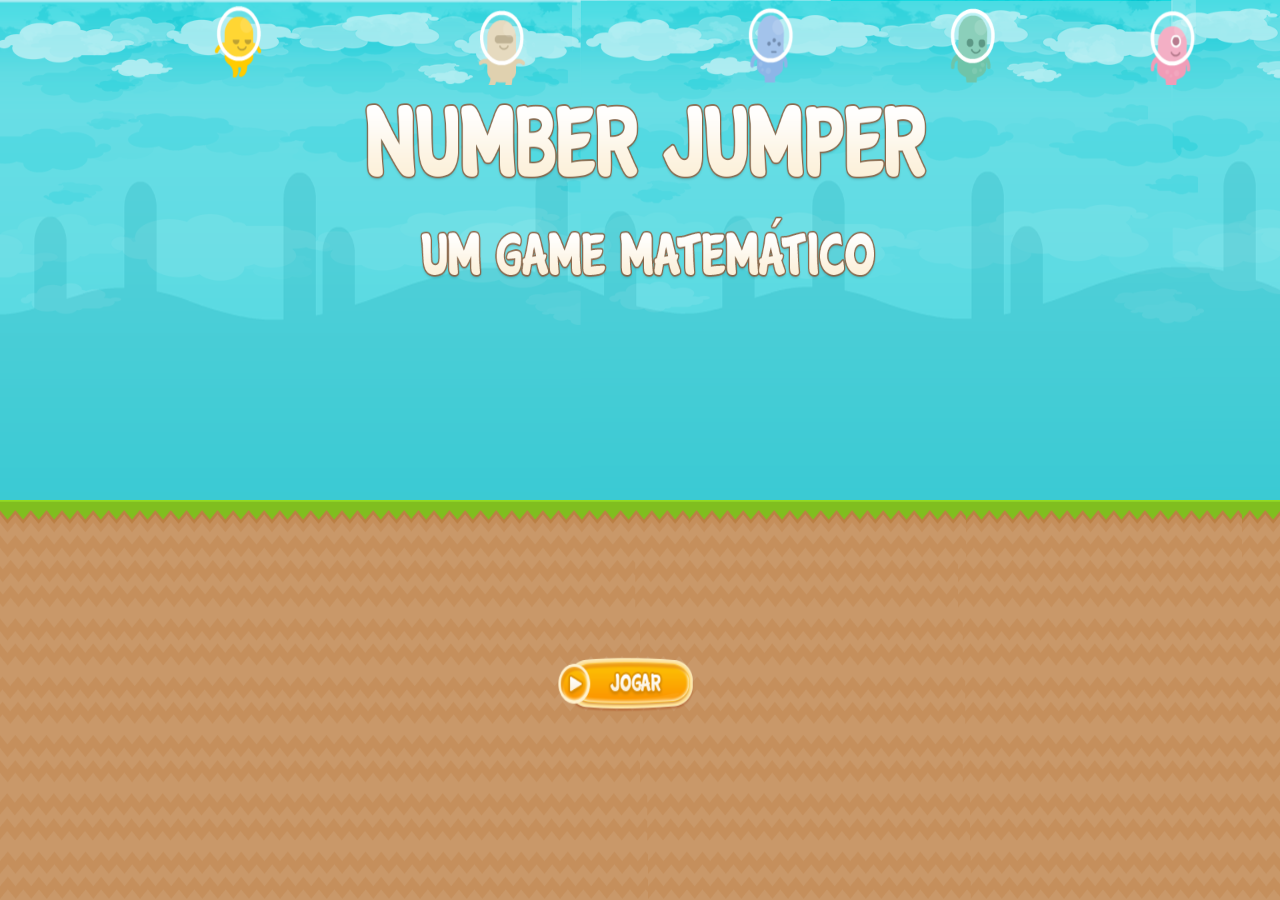
<file: index.html>
<!doctype html>
<html>
	<head>
		<meta charset="UTF-8"/>
		<meta name="viewport" content="initial-scale=1, maximum-scale=1, user-scalable=no, width=device-width" />
		<title>Number Jumper</title>
		<script src="js/phaser.js"></script>
		<script src="js/game.js"></script>
		<script src="js/boot.js"></script>
		<script src="js/preload.js"></script>
		<script src="js/gametitle.js"></script>
		<script src="js/menu.js"></script>
		<script src="js/fase1.js"></script>
		<script src="js/fase2.js"></script>
		<script src="js/fase3.js"></script>
		<script src="js/fase4.js"></script>
		<link rel="stylesheet" href="css/stylesheet.css" type="text/css" charset="utf-8" />
		<style>
			body{
				margin: 0;
				font-family: 'cartwheelregular';
				font-size: 62px;
			}
			
			p { font-family: 'cartwheelregular', Arial, sans-serif; }
			
			.fontPreload{    position:absolute;    left:-100px;}
		</style>
		<script>
			(function() {
				height = 1080;
				width = 1920;
				game = new Phaser.Game(width,height,Phaser.CANVAS,'game');
				game.state.add("Boot",boot);
				game.state.add("Preload",preload);
				game.state.add("GameTitle",gameTitle);
				game.state.add("Menu",menu);
				game.state.add("Fase1",fase1);
				game.state.add("Fase2",fase2);
				game.state.add("Fase3",fase3);
				game.state.add("Fase4",fase4);
				
				game.state.start("Boot");
			})();    
		</script>
	</head>
	<body>
		<div class="fontPreload" style="font-family: cartwheelregular;">.</div>
	</body>
</html>
</file>
<file: css/stylesheet.css>
/* Generated by Font Squirrel (http://www.fontsquirrel.com) on February 28, 2016 */



@font-face {
    font-family: 'cartwheelregular';
    src: url('../fonts/cartwheel-webfont.eot');
    src: url('../fonts/cartwheel-webfont.eot?#iefix') format('embedded-opentype'),
         url('../fonts/cartwheel-webfont.woff2') format('woff2'),
         url('../fonts/cartwheel-webfont.woff') format('woff'),
         url('../fonts/cartwheel-webfont.ttf') format('truetype'),
         url('../fonts/cartwheel-webfont.svg#cartwheelregular') format('svg');
    font-weight: normal;
    font-style: normal;
}
</file>
